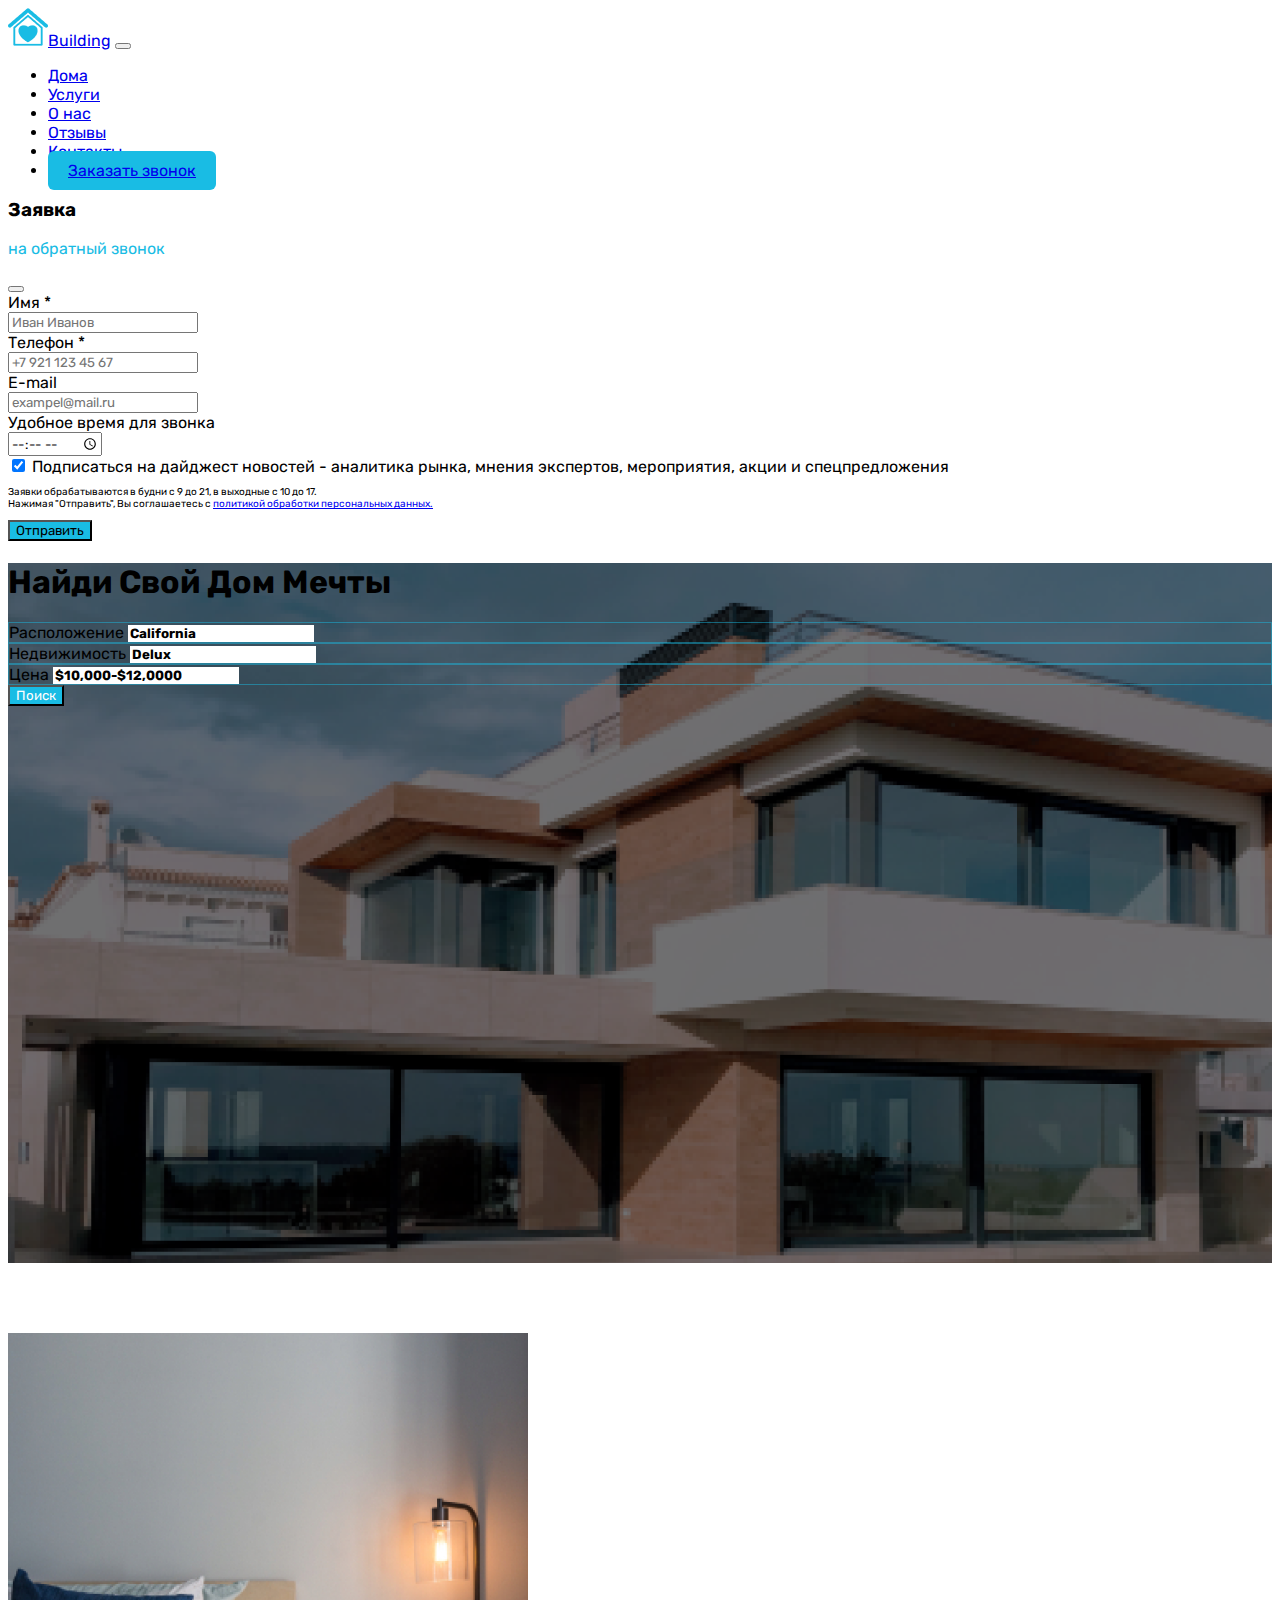
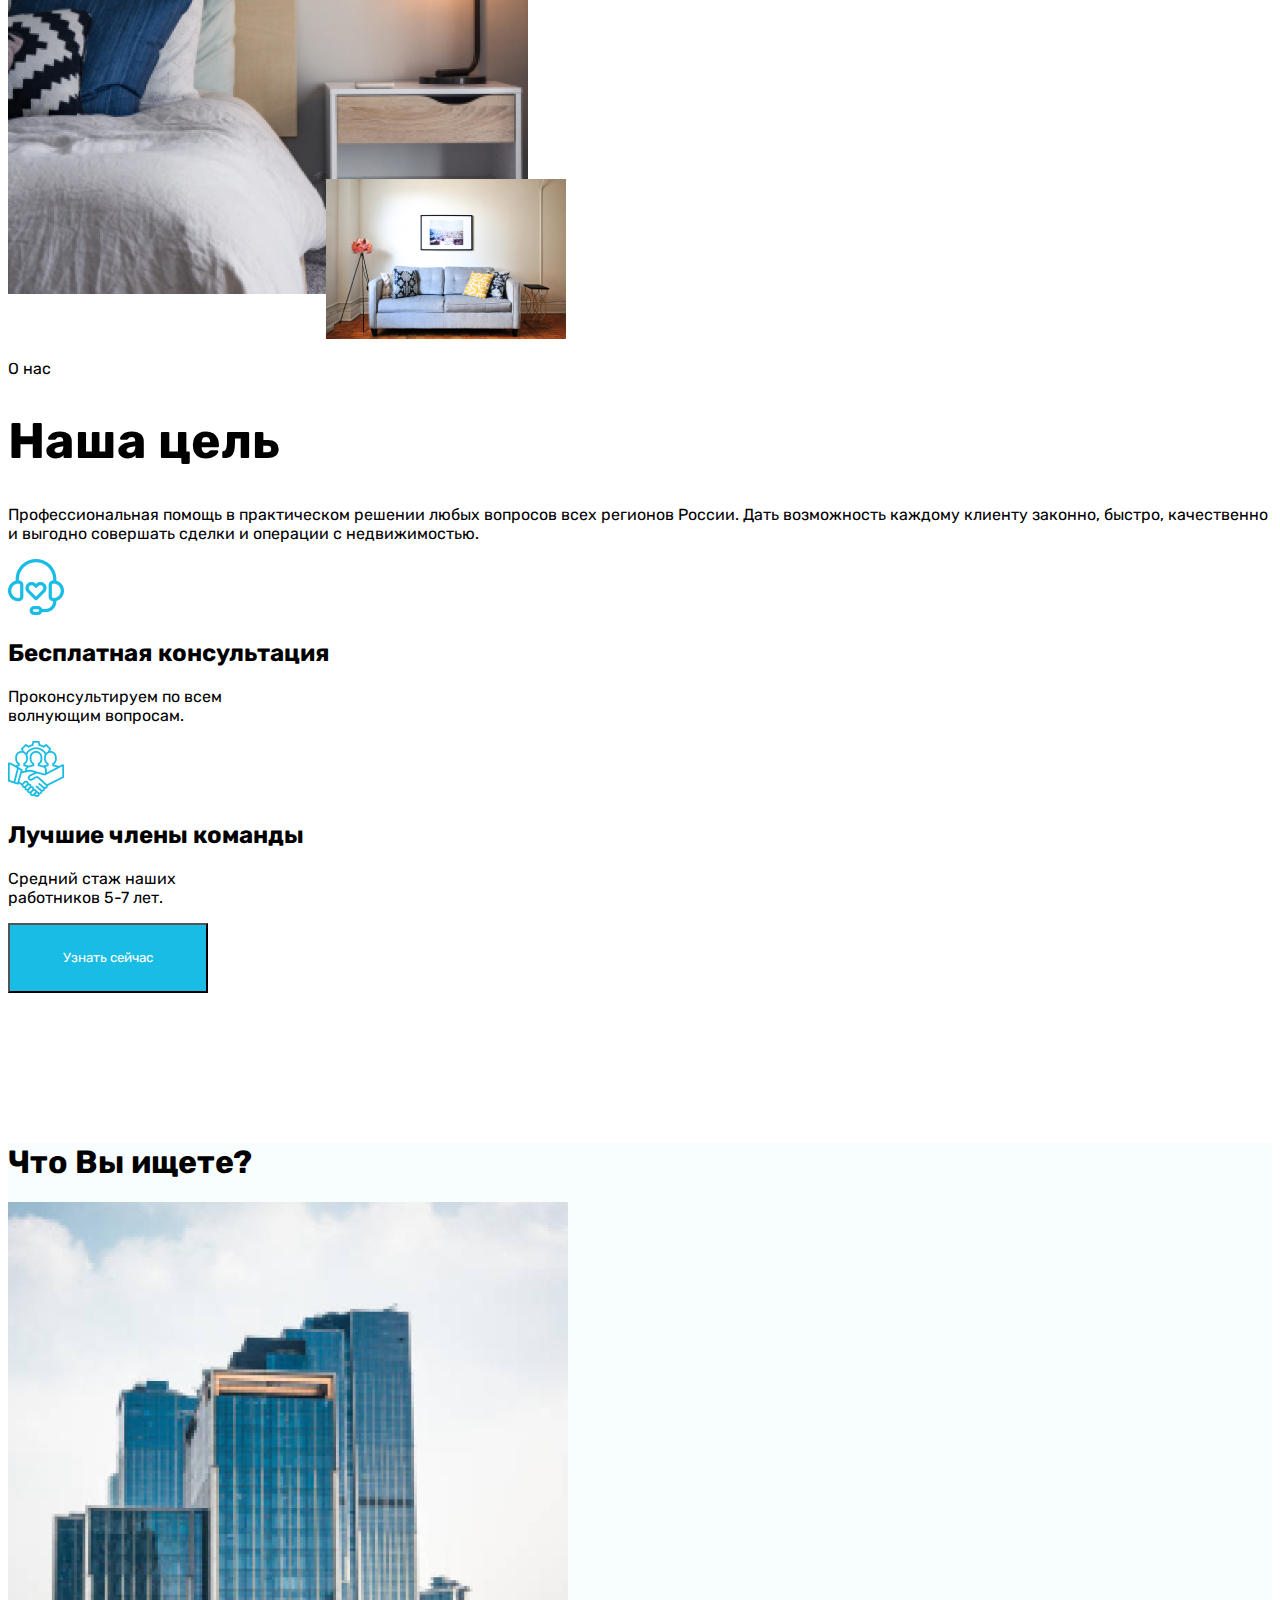
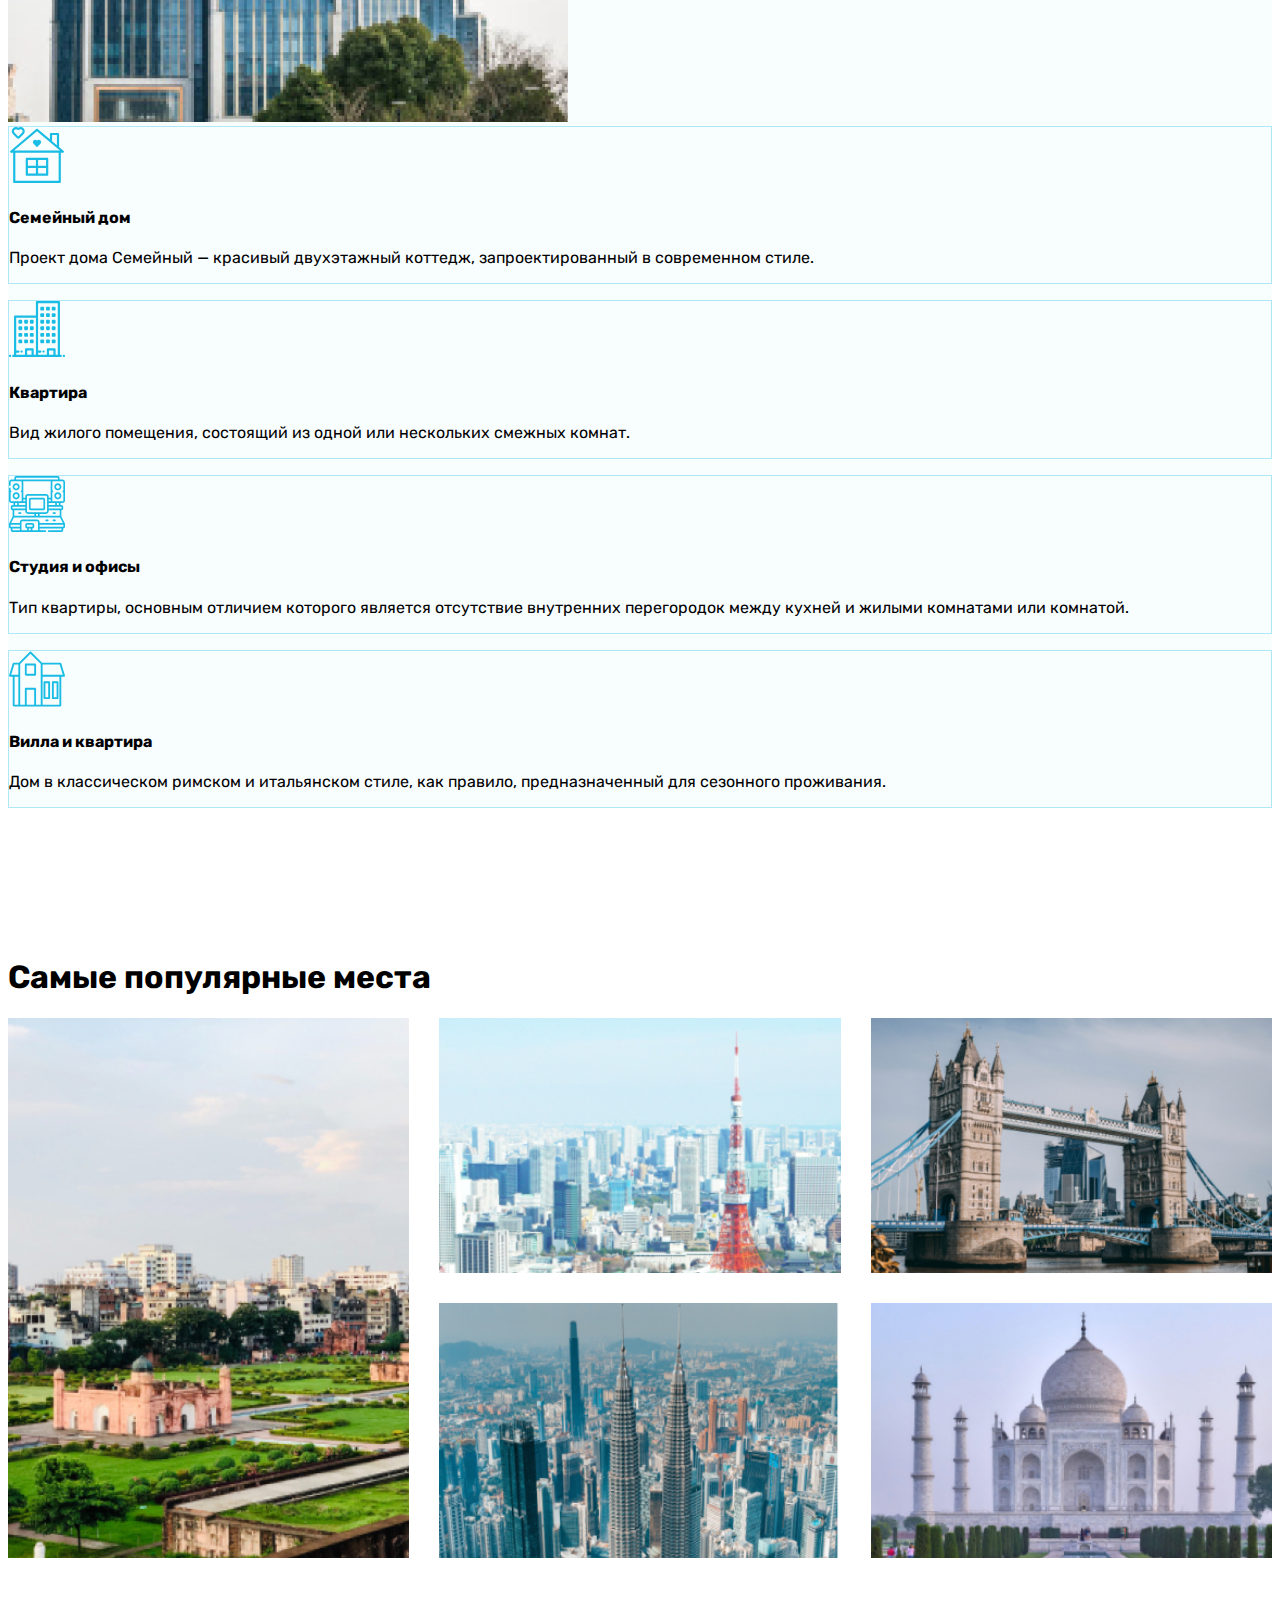
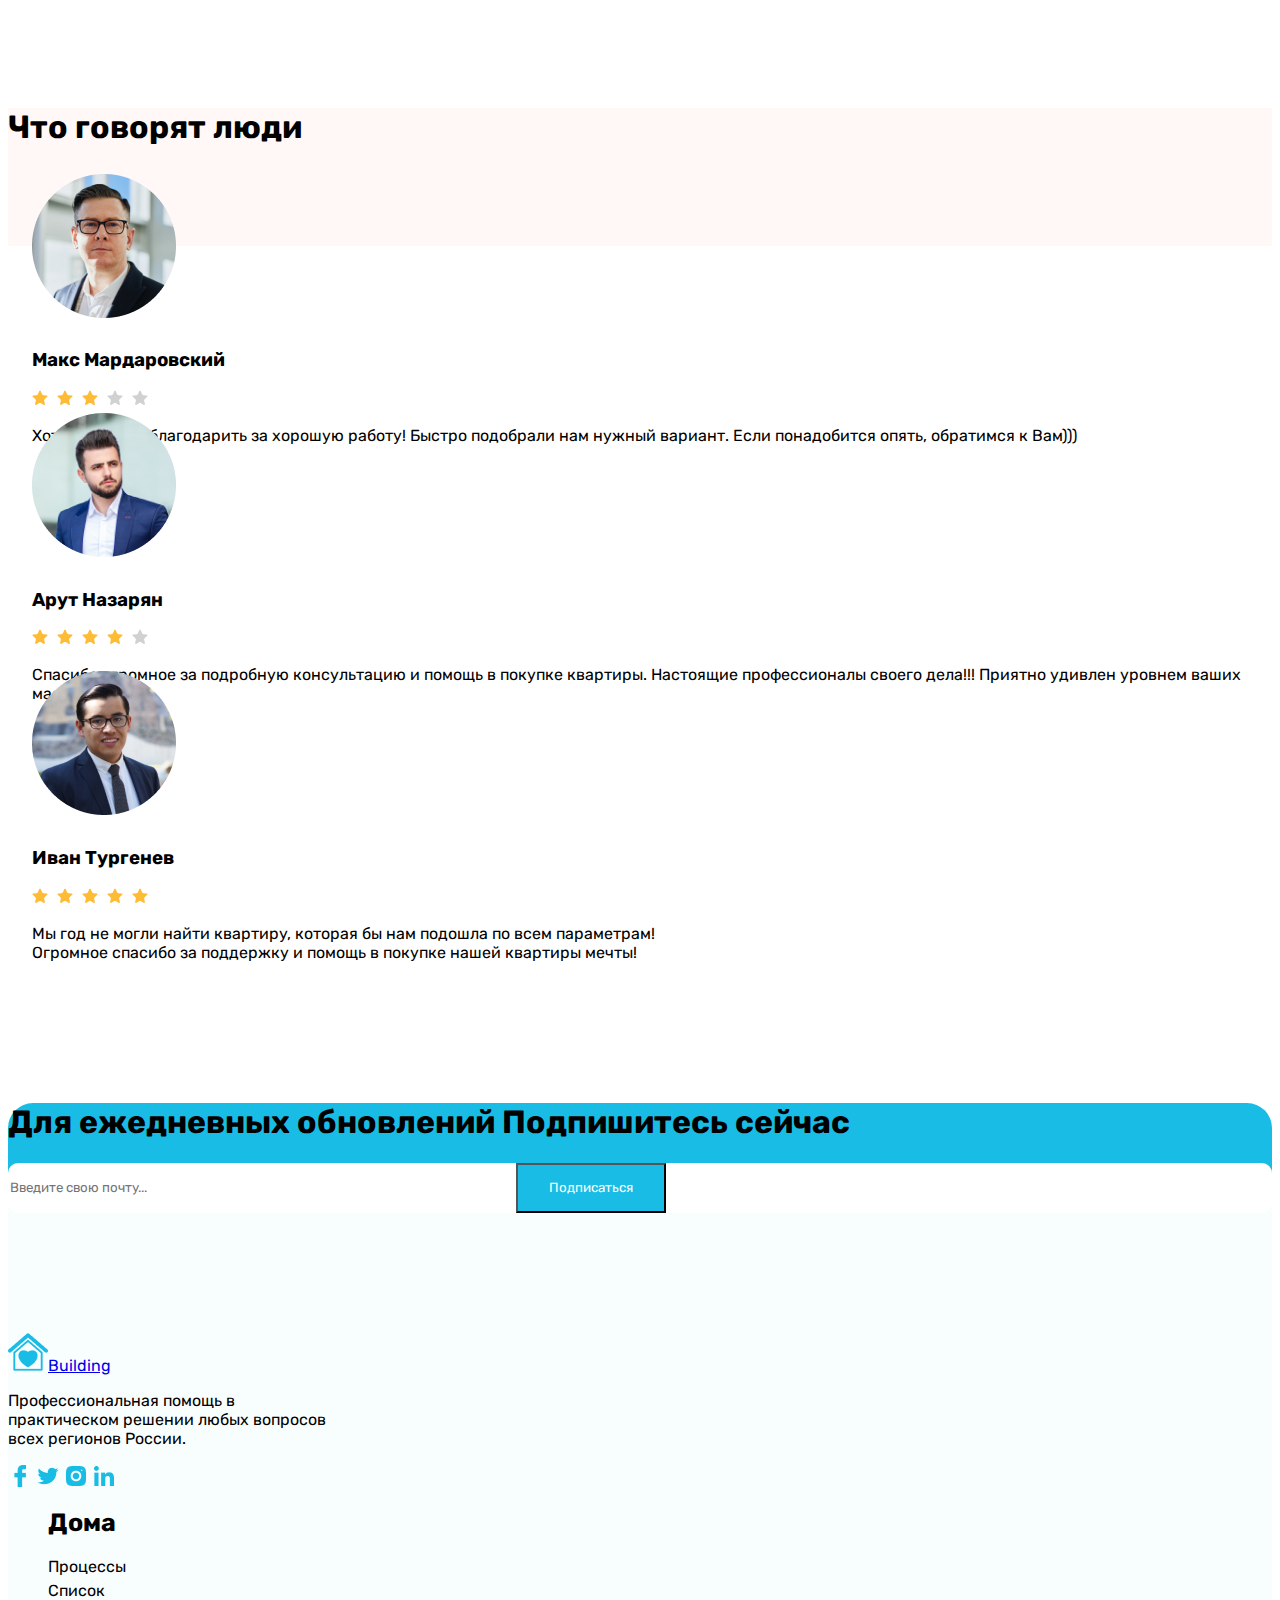
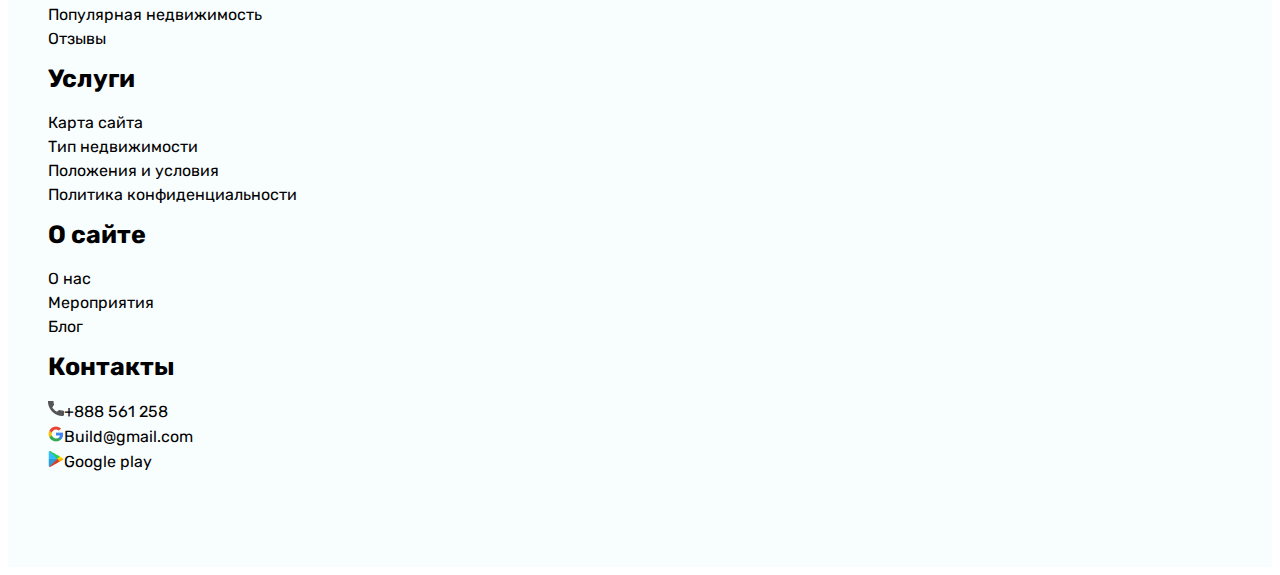
<file: index.html>
<!DOCTYPE html>
<html lang="en">

<head>
  <meta charset="UTF-8">
  <meta http-equiv="X-UA-Compatible" content="IE=edge">
  <meta name="viewport" content="width=device-width, initial-scale=1.0">
  <!-- CSS only -->
  <link href="https://cdn.jsdelivr.net/npm/bootstrap@5.2.2/dist/css/bootstrap.min.css" rel="stylesheet"
    integrity="sha384-Zenh87qX5JnK2Jl0vWa8Ck2rdkQ2Bzep5IDxbcnCeuOxjzrPF/et3URy9Bv1WTRi" crossorigin="anonymous">
  <link rel="stylesheet" href="css/index.css">
  <title>Агенство недвижимости</title>
</head>

<body>

  <header>
    <nav class="navbar navbar-expand-lg py-5">
      <div class="container ">
        <a class="navbar-brand fs-4" href="#"><img class="me-3" src="img/logo.png">Building</a>
        <button class="navbar-toggler" type="button" data-bs-toggle="collapse" data-bs-target="#navbarNav"
          aria-controls="navbarNav" aria-expanded="false" aria-label="Toggle navigation">
          <span class="navbar-toggler-icon"></span>
        </button>
        <div class="collapse navbar-collapse" id="navbarNav">
          <ul class="navbar-nav ms-auto d-flex align-items-center">
            <li class="nav-item fs-4">
              <a class="nav-link active me-2" aria-current="page" href="home.html">Дома</a>
            </li>
            <li class="nav-item fs-4">
              <a class="nav-link text-black me-2" href="#usludi">Услуги</a>
            </li>
            <li class="nav-item fs-4">
              <a class="nav-link text-black me-2" href="#About">О нас</a>
            </li>
            <li class="nav-item fs-4">
              <a class="nav-link text-black me-2" href="#feedback">Отзывы</a>
            </li>
            <li class="nav-item fs-4">
              <a class="nav-link text-black me-5" href="#footer">Контакты</a>
            </li>
            <li class="nav-item px-2">
              <a class="nav-link login-btn text-white"  data-bs-toggle="modal" data-bs-target="#ModalForm" href="#">Заказать звонок</a>
            </li>
          </ul>
        </div>
      </div>
    </nav>
  </header>

 

<div class="modal fade" id="ModalForm" data-bs-keyboard="false" tabindex="-1" aria-labelledby="ModalFormLabel" aria-hidden="true">
  <div class=" modal-dialog modal-dialog-centered ">
    <div class="modal-content">
      <div class="modal-header border-0 align-items-start">
        <div class="modal-title pt-3" id="ModalFormLabel">
          <h3 class="fw-normal">Заявка</h3>
          <p class="f-5 m-0" style="color: #19BCE4;">на обратный звонок</p>
        </div>

        <button type="button" class="btn-close" data-bs-dismiss="modal" aria-label="Close"></button>
      </div>
      <div class="modal-body border-0">
        <div class="mb-3 row justify-content-between align-items-center">
          <label for="inputName" class="col-sm-3 col-form-label text-dark">Имя *</label>
          <div class="col-sm-9">
            <input type="text" class="form-control" id="inputName" placeholder="Иван Иванов">
          </div>
        </div>
        <div class="mb-3 row justify-content-between align-items-center">
          <label for="inputPhone" class="col-sm-3 col-form-label text-dark">Телефон *</label>
          <div class="col-sm-9">
            <input type="tel" class="form-control" id="inputPhone" placeholder="+7 921 123 45 67">
          </div>
        </div>
        <div class="mb-3 row justify-content-between align-items-center">
          <label for="inputMail" class="col-sm-3 col-form-label text-dark">E-mail</label>
          <div class="col-sm-9">
            <input type="email" class="form-control" id="inputMail" placeholder="exampel@mail.ru">
          </div>
        </div>
        <div class="mb-3 row justify-content-between align-items-center">
          <label for="inputMail" class="col-sm-4 col-form-label text-dark">Удобное время для звонка</label>
          <div class="col-sm-7">
            <input type="time" class="form-control" id="inputMail" placeholder="Ivan">
          </div>
        </div>
        <div class="form-check row">
          <div class="col-sm-11">
            <input class="form-check-input" type="checkbox" value="" id="flexCheckChecked" checked>
            <label class="form-check-label" for="flexCheckChecked">
              Подписаться на дайджест новостей - аналитика рынка, мнения экспертов, мероприятия, акции и спецпредложения
            </label>
          </div>
        </div>
      </div>
      <div class="modal-footer pb-3 d-flex align-items-center justify-content-center border-0">
        <p style="font-size: 10px;" class="mb-3">Заявки обрабатываются в будни с 9 до 21, в выходные с 10 до 17. <br> Нажимая "Отправить", Вы соглашаетесь с  <a href="#" class="text-decoration-none">политикой обработки персональных данных.</a></p>
        <button type="button" class="btn btn-lg text-white px-4" style="background: #19BCE4;">Отправить</button>
      </div>
    </div>
  </div>
</div>


  <section class="action d-flex justify-content-center center flex-column">
    <div class="container d-flex justify-content-center center flex-column">
      <div class="row mb-5 pb-5">
        <div class="col-12 text-center">
          <h1 class="display-2 fw-bold text-white">Найди Свой Дом Мечты</h1>
        </div>
      </div>
      <div class="row bg-white p-4 gx-3 gy-3">
        <div class="col-12 col-lg-3">
          <div class="action_item d-flex align-items-start flex-column p-2 ps-4">
            <label for="">Расположение</label>
            <input type="text" placeholder="California">
          </div>
        </div>
        <div class="col-12 col-lg-3">
          <div class="action_item d-flex align-items-start flex-column p-2 ps-4">
            <label for="">Недвижимость</label>
            <input type="text" placeholder="Delux">
          </div>
        </div>
        <div class="col-12 col-lg-3">
          <div class="action_item d-flex align-items-start flex-column p-2 ps-4">
            <label for="">Цена</label>
            <input type="text" placeholder="$10,000-$12,0000">
          </div>
        </div>
        <div class="col-12 col-lg-3">
          <button class="btn w-100 h-100 fs-4">Поиск</button>
        </div>
      </div>
    </div>
  </section>

  <section id="About" class="py-5">
    <div class="container">
      <div class="row">
        <div class="col-12 col-lg-6">
          <img class="img-fluid" src="img/About.png" alt="">
        </div>
        <div class="col-12 col-lg-6 about">
          <p class="fs-4">О нас</p>
          <h1 class="fw-bold">Наша цель</h1>
          <p class="mb-5 fs-5 w-75">Профессиональная помощь в практическом решении любых вопросов всех регионов России.
            Дать возможность каждому клиенту законно, быстро, качественно и выгодно совершать сделки и операции с недвижимостью.</p>
          <div class="d-flex blok_consult flex-column flex-lg-row">
            <div class="me-5 mb-3">
              <img class="mb-2" src="img/headphone.png" alt="">
              <h2 class="fs-3">Бесплатная консультация</h2>
              <p class="">Проконсультируем по всем волнующим вопросам.</p>
            </div>
            <div>
              <img class="mb-2" src="img/hends.png" alt="">
              <h2 class="fs-3">Лучшие члены команды</h2>
              <p class="w-70">Средний стаж наших работников 5-7 лет.</p>
            </div>
          </div>
          <button class="btn fs-4">Узнать сейчас</button>
        </div>
      </div>
    </div>
  </section>

  <section class="py-5 buildings" id="usludi">
    <div class="container">
      <h1 class="mb-5 fw-bold">Что Вы ищете?</h1>
      <div class="row">
        <div class="col-12 col-lg-6">
          <img src="img/buildings-img.png" alt="" class="img-fluid h-100">
        </div>
        <div class="col-12 col-lg-6">
          <div class="buildings__item d-flex align-items-center justify-content-between p-3 bg-white">
            <img src="img/Family_House.svg" alt="" class="me-4">
            <div class="text d-flex align-items-baseline justify-content-between flex-column">
              <h4 class="fw-semibold">Семейный дом</h4>
              <p>Проект дома Семейный — красивый двухэтажный коттедж, запроектированный в современном стиле. </p>
            </div>
          </div>
          <div class="buildings__item d-flex align-items-center justify-content-between p-3 bg-white">
            <img src="img/Apartment.svg" alt="" class="me-4">
            <div class="text d-flex align-items-baseline justify-content-between flex-column">
              <h4 class="fw-semibold">Квартира</h4>
              <p>Вид жилого помещения, состоящий из одной или нескольких смежных комнат.</p>
            </div>
          </div>
          <div class="buildings__item d-flex align-items-center justify-content-between p-3 bg-white">
            <img src="img/Studio.svg" alt="" class="me-4">
            <div class="text d-flex align-items-baseline justify-content-between flex-column">
              <h4 class="fw-semibold">Студия и офисы</h4>
              <p>Тип квартиры, основным отличием которого является отсутствие внутренних перегородок между кухней и жилыми комнатами или комнатой. </p>
            </div>
          </div>
          <div class="buildings__item d-flex align-items-center justify-content-between p-3 bg-white">
            <img src="img/Villa.svg" alt="" class="me-4">
            <div class="text d-flex align-items-baseline justify-content-between flex-column">
              <h4 class="fw-semibold">Вилла и квартира</h4>
              <p>Дом в классическом римском и итальянском стиле, как правило, предназначенный для сезонного проживания.</p>
            </div>
          </div>
        </div>
      </div>
    </div>
  </section>


  <section class="d-flex grid" id="best">
    <div class="container">
      <h1 class="text-center mb-5">Самые популярные места</h1>
      <div class="parent">
        <div class="div1 item">
          <div class="title p-2">
            <h2 class="text-white fs-4">Бангладеш</h2>
            <p class="m-0 text-white-50 fs-5">50 Properties</p>
          </div>
        </div>
        <div class="div2 item">
          <div class="title p-2">
            <h2 class="text-white fs-4">Япония</h2>
            <p class="m-0 text-white-50 fs-5">50 Properties</p>
          </div>
        </div>
        <div class="div3 item">
          <div class="title p-2">
            <h2 class="text-white fs-4">Лондон</h2>
            <p class="m-0 text-white-50 fs-5">50 Properties</p>
          </div>
        </div>
        <div class="div4 item">
          <div class="title p-2">
            <h2 class="text-white fs-4">Малайзия</h2>
            <p class="m-0 text-white-50 fs-5">50 Properties</p>
          </div>
        </div>
        <div class="div5 item">
          <div class="title p-2">
            <h2 class="text-white fs-4">Индия</h2>
            <p class="m-0 text-white-50 fs-5">50 Properties</p>
          </div>
        </div>
      </div>
    </div>
  </section>

  <section id="feedback" class="feedback py-5">
    <div class="container">
      <h1 class="text-center fw-bold who">Что говорят люди</h1>
      <div class="row gx-5">
        <div class="col-lg-4 gy-5 feedback__item col-12">
          <div class="feedback__content d-flex align-items-center justify-content-center flex-column">
            <img src="img/fb-1.png" alt="" class="feedback__picture">
            <h3 class="fw-bold mb-3">Макс Мардаровский</h3>
            <div class="stars mb-3 d-flex align-items-center justify-content-between">
              <img src="img/Star.svg" alt="">
              <img src="img/Star.svg" alt="">
              <img src="img/Star.svg" alt="">
              <img src="img/Star_gray.svg" alt="">
              <img src="img/Star_gray.svg" alt="">
            </div>
            <p class="text-center text-black-50">Хотелось бы поблагодарить  за хорошую работу! Быстро подобрали нам нужный вариант. Если понадобится опять, обратимся к Вам)))</p>
          </div>
        </div>
        <div class="col-lg-4 gy-5 feedback__item col-12">
          <div class="feedback__content d-flex align-items-center justify-content-center flex-column">
            <img src="img/fb-2.png" alt="" class="feedback__picture">
            <h3 class="fw-bold mb-3">Арут Назарян</h3>
            <div class="stars mb-3 d-flex align-items-center justify-content-between">
              <img src="img/Star.svg" alt="">
              <img src="img/Star.svg" alt="">
              <img src="img/Star.svg" alt="">
              <img src="img/Star.svg" alt="">
              <img src="img/Star_gray.svg" alt="">
            </div>
            <p class="text-center text-black-50">Спасибо огромное  за подробную консультацию и помощь в покупке квартиры. Настоящие профессионалы своего дела!!! Приятно удивлен уровнем ваших мастеров.</p>
          </div>
        </div>
        <div class="col-lg-4 gy-5 feedback__item col-12">
          <div class="feedback__content d-flex align-items-center justify-content-center flex-column">
            <img src="img/fb-3.png" alt="" class="feedback__picture">
            <h3 class="fw-bold mb-3">Иван Тургенев</h3>
            <div class="stars mb-3 d-flex align-items-center justify-content-between">
              <img src="img/Star.svg" alt="">
              <img src="img/Star.svg" alt="">
              <img src="img/Star.svg" alt="">
              <img src="img/Star.svg" alt="">
              <img src="img/Star.svg" alt="">
            </div>
            <p class="text-center text-black-50">Мы год не могли найти квартиру, которая бы нам подошла по всем параметрам!<br>Огромное спасибо за поддержку и помощь в покупке нашей квартиры мечты!</p>
          </div>
        </div>
      </div>
    </div>
  </section>

  <div class="Subcribe">
    <div class="container">
      <h1 class="text-white pt-5 text-center">Для ежедневных обновлений Подпишитесь сейчас</h1>
      <div class="row justify-content-center py-5">
        <div class="col-8 py-3 ">
          <form class="d-flex justify-content-between flex-column flex-lg-row  align-items-center" action="">
            <input class="" type="text" placeholder="Введите свою почту...">
            <button class="btn fs-5">Подписаться</button>
          </form>
        </div>
      </div>
    </div>
  </div>


  <footer id="footer" class="">
    <div class="container">
      <div class="">
        <div class="d-flex justify-content-between flex-column flex-lg-row">
          <div class="footer_1">
            <a class="navbar-brand d-flex align-items-center fs-4" href="#"><img class="me-3"
                src="img/logo.png">Building</a>
            <p class="mt-3">Профессиональная помощь в практическом решении любых вопросов всех регионов России.</p>
            <div>
              <a href="img/Нет доступа.png"><img class="me-3 mt-2" src="img/F.png" alt=""></a>
              <a href="img/Нет доступа.png"><img class="me-3 mt-2" src="img/Tw.png" alt=""></a>
              <a href="img/Нет доступа.png"><img class="me-3 mt-2" src="img/Inst.png" alt=""></a>
              <a href="img/Нет доступа.png"><img class=" mt-2" src="img/in.png" alt=""></a>
            </div>
          </div>
          <div>
            <ul>
              <li>
                <a href="">Дома</a>
              </li>
              <li>
                <a href="">Процессы</a>
              </li>
              <li>
                <a href="">Список</a>
              </li>
              <li>
                <a href="#best">Популярная недвижимость</a>
              </li>
              <li>
                <a href="#feedback">Отзывы</a>
              </li>
            </ul>
          </div>
          <div>
            <ul>
              <li>
                <a href="#usludi">Услуги</a>
              </li>
              <li>
                <a href="img/Карта сайта.png">Карта сайта</a>
              </li>
              <li>
                <a href="">Тип недвижимости</a>
              </li>
              <li>
                <a href="">Положения и условия</a>
              </li>
              <li>
                <a href="https://telegra.ph/1-Osnovnye-ponyatiya-ispolzuemye-v-Politike-konfidencialnosti-personalnyh-dannyh-11-20">Политика конфиденциальности</a>
              </li>
            </ul>
          </div>
          <div>
            <ul>
              <li>
                <a href="#About">О сайте</a>
              </li>
              <li>
                <a href="#About">О нас</a>
              </li>
              <li>
                <a href="">Мероприятия</a>
              </li>
              <li>
                <a href="">Блог</a>
              </li>
            </ul>
          </div>
          <div>
            <ul>
              <li>
                <a href="">Контакты</a>
              </li>
              <li>
                <img class="me-2" src="img/phone.png" alt=""><a href="">+888 561 258</a>
              </li>
              <li>
                <img class="me-2" src="img/gogle.png" alt=""><a href="">Build@gmail.com</a>
              </li>
              <li>
                <img class="me-2" src="img/playmarket.png" alt=""><a href="">Google play</a>
              </li>
            </ul>
          </div>
        </div>
      </div>
    </div>
  </footer>

  <!-- JavaScript Bundle with Popper -->
  <script src="https://cdn.jsdelivr.net/npm/bootstrap@5.2.2/dist/js/bootstrap.bundle.min.js"
    integrity="sha384-OERcA2EqjJCMA+/3y+gxIOqMEjwtxJY7qPCqsdltbNJuaOe923+mo//f6V8Qbsw3"
    crossorigin="anonymous"></script>
</body>

</html>
</file>
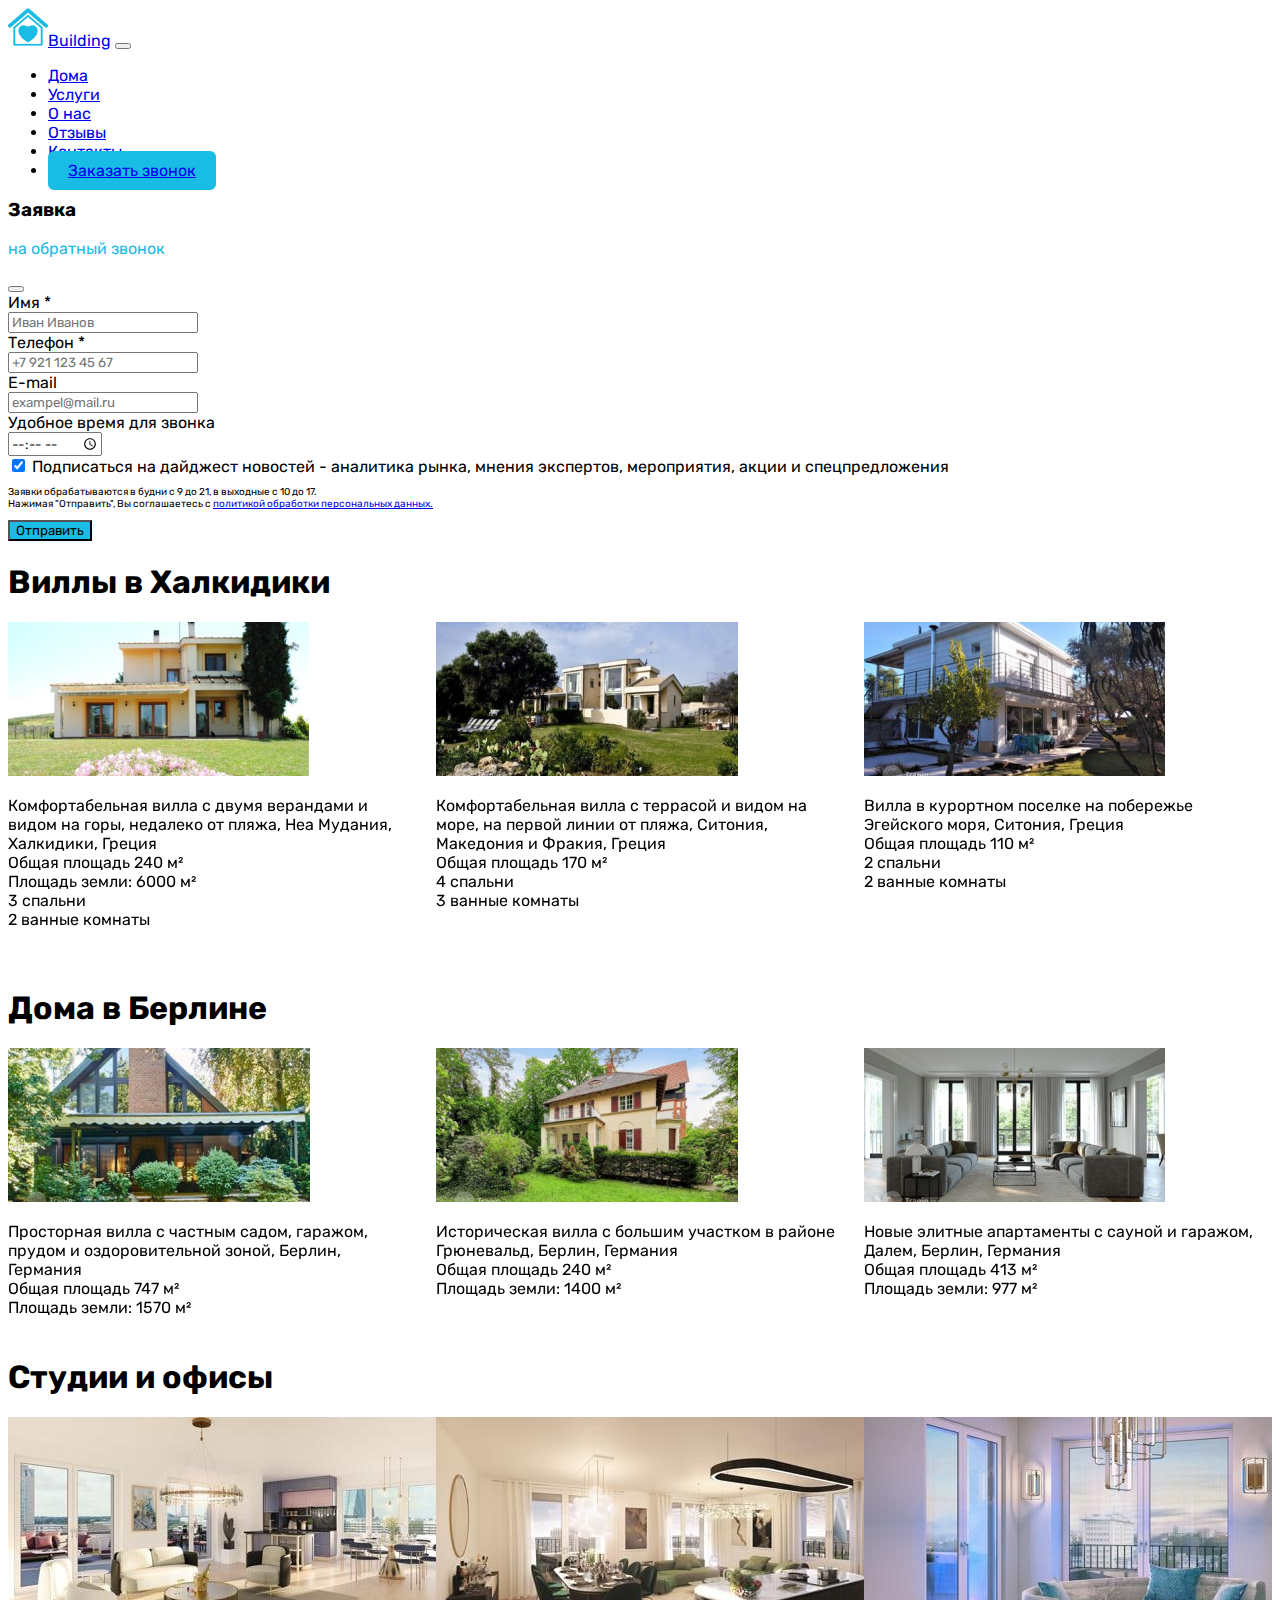
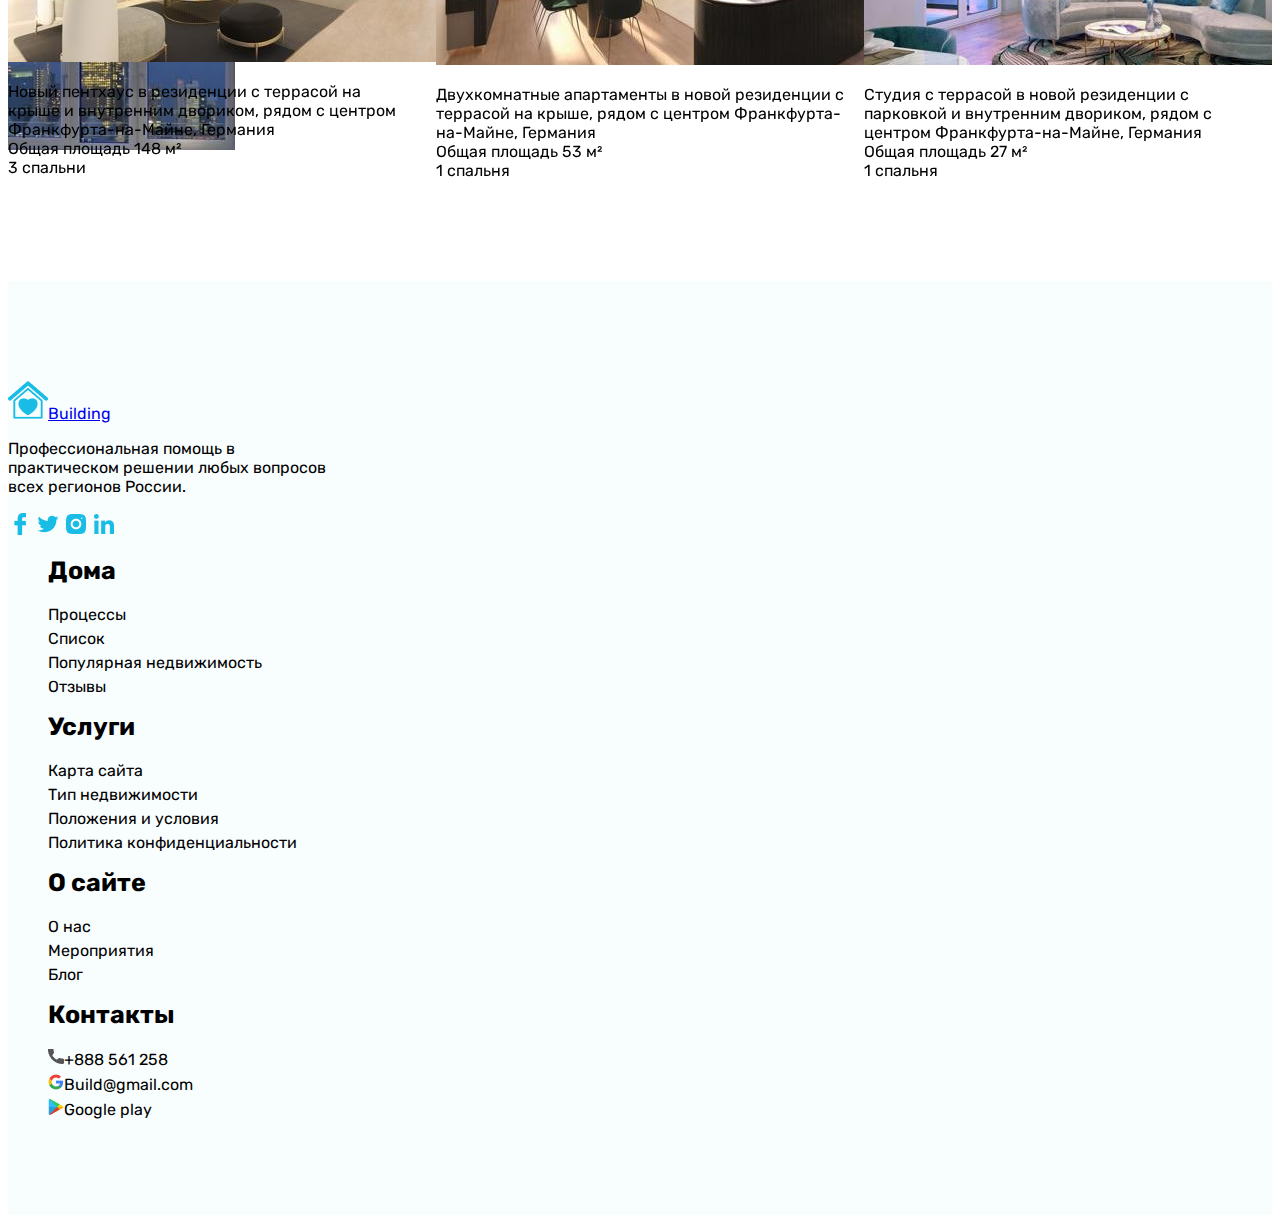
<file: home.html>
<!DOCTYPE html>
<html lang="en">

<head>
  <meta charset="UTF-8">
  <meta http-equiv="X-UA-Compatible" content="IE=edge">
  <meta name="viewport" content="width=device-width, initial-scale=1.0">
  <link href="https://cdn.jsdelivr.net/npm/bootstrap@5.2.2/dist/css/bootstrap.min.css" rel="stylesheet"
    integrity="sha384-Zenh87qX5JnK2Jl0vWa8Ck2rdkQ2Bzep5IDxbcnCeuOxjzrPF/et3URy9Bv1WTRi" crossorigin="anonymous">
  <link rel="stylesheet" href="css/home.css">
  <link rel="stylesheet" href="https://cdn.jsdelivr.net/npm/swiper@8/swiper-bundle.min.css">

  <script src="https://cdn.jsdelivr.net/npm/swiper@8/swiper-bundle.min.js"></script>
  <title>Дома</title>
</head>

<body>
  <header>
    <nav class="navbar navbar-expand-lg py-5">
      <div class="container ">
        <a class="navbar-brand fs-4" href="index.html"><img class="me-3" src="img/logo.png">Building</a>
        <button class="navbar-toggler" type="button" data-bs-toggle="collapse" data-bs-target="#navbarNav"
          aria-controls="navbarNav" aria-expanded="false" aria-label="Toggle navigation">
          <span class="navbar-toggler-icon"></span>
        </button>
        <div class="collapse navbar-collapse" id="navbarNav">
          <ul class="navbar-nav ms-auto d-flex align-items-center">
            <li class="nav-item fs-4">
              <a class="nav-link active me-2" aria-current="page" href="/home.html">Дома</a>
            </li>
            <li class="nav-item fs-4">
              <a class="nav-link text-black me-2" href="#">Услуги</a>
            </li>
            <li class="nav-item fs-4">
              <a class="nav-link text-black me-2" href="#About">О нас</a>
            </li>
            <li class="nav-item fs-4">
              <a class="nav-link text-black me-2" href="#feedback">Отзывы</a>
            </li>
            <li class="nav-item fs-4">
              <a class="nav-link text-black me-5" href="#footer">Контакты</a>
            </li>
            <li class="nav-item px-2">
              <a class="nav-link login-btn text-white"  data-bs-toggle="modal" data-bs-target="#ModalForm" href="#">Заказать звонок</a>
            </li>
          </ul>
        </div>
      </div>
    </nav>
  </header>

  <div class="modal fade" id="ModalForm" data-bs-keyboard="false" tabindex="-1" aria-labelledby="ModalFormLabel" aria-hidden="true">
    <div class=" modal-dialog modal-dialog-centered ">
      <div class="modal-content">
        <div class="modal-header border-0 align-items-start">
          <div class="modal-title pt-3" id="ModalFormLabel">
            <h3 class="fw-normal">Заявка</h3>
            <p class="f-5 m-0" style="color: #19BCE4;">на обратный звонок</p>
          </div>
  
          <button type="button" class="btn-close" data-bs-dismiss="modal" aria-label="Close"></button>
        </div>
        <div class="modal-body border-0">
          <div class="mb-3 row justify-content-between align-items-center">
            <label for="inputName" class="col-sm-3 col-form-label text-dark">Имя *</label>
            <div class="col-sm-9">
              <input type="text" class="form-control" id="inputName" placeholder="Иван Иванов">
            </div>
          </div>
          <div class="mb-3 row justify-content-between align-items-center">
            <label for="inputPhone" class="col-sm-3 col-form-label text-dark">Телефон *</label>
            <div class="col-sm-9">
              <input type="tel" class="form-control" id="inputPhone" placeholder="+7 921 123 45 67">
            </div>
          </div>
          <div class="mb-3 row justify-content-between align-items-center">
            <label for="inputMail" class="col-sm-3 col-form-label text-dark">E-mail</label>
            <div class="col-sm-9">
              <input type="email" class="form-control" id="inputMail" placeholder="exampel@mail.ru">
            </div>
          </div>
          <div class="mb-3 row justify-content-between align-items-center">
            <label for="inputMail" class="col-sm-4 col-form-label text-dark">Удобное время для звонка</label>
            <div class="col-sm-7">
              <input type="time" class="form-control" id="inputMail" placeholder="Ivan">
            </div>
          </div>
          <div class="form-check row">
            <div class="col-sm-11">
              <input class="form-check-input" type="checkbox" value="" id="flexCheckChecked" checked>
              <label class="form-check-label" for="flexCheckChecked">
                Подписаться на дайджест новостей - аналитика рынка, мнения экспертов, мероприятия, акции и спецпредложения
              </label>
            </div>
          </div>
        </div>
        <div class="modal-footer pb-3 d-flex align-items-center justify-content-center border-0">
          <p style="font-size: 10px;" class="mb-3">Заявки обрабатываются в будни с 9 до 21, в выходные с 10 до 17. <br> Нажимая "Отправить", Вы соглашаетесь с  <a href="#" class="text-decoration-none">политикой обработки персональных данных.</a></p>
          <button type="button" class="btn btn-lg text-white px-4" style="background: #19BCE4;">Отправить</button>
        </div>
      </div>
    </div>
  </div>


  <div class="container mb-5">
    <div class="swiper">
      <h1 class="mb-4">Виллы в Халкидики</h1>
      <!-- Additional required wrapper -->
      <div class="swiper-wrapper">
        <!-- Slides -->
        <div class="swiper-slide">
          <div class="card cartochki mx-3">
            <img src="img/villa1.png" alt="">
            <p class="m-3">Комфортабельная вилла с двумя верандами и видом на горы, недалеко от пляжа, Неа Мудания, Халкидики, Греция
              <br>Общая площадь 240 м² <br>Площадь земли: 6000 м² <br>3 спальни<br>2 ванные комнаты
            </p>
          </div>
        </div>
        <div class="swiper-slide">
          <div class="card cartochki mx-3">
            <img src="img/villa2.png" alt="">
            <p class="m-3">Комфортабельная вилла с террасой и видом на море, на первой линии от пляжа, Ситония, Македония и Фракия, Греция
              <br>Общая площадь 170 м² <br>4 спальни <br>3 ванные комнаты
            </p>
          </div>
        </div>
        <div class="swiper-slide">
          <div class="card cartochki">
            <img src="img/villa3.png" alt="">
            <p class="m-3">Вилла в курортном поселке на побережье Эгейского моря, Ситония, Греция
              <br>Общая площадь 110 м² <br>2 спальни<br>2 ванные комнаты
            </p>
          </div>
        </div>
        <div class="swiper-slide">
          <div class="card cartochki mx-3">
            <img src="img/villa4.jpg" alt="">
            <p class="m-3">Вилла в Кассандре, Македония и Фракия, Греция<br>Площадь земли: 140 м²
            </p>
          </div>
        </div>
        <div class="swiper-slide">
          <div class="card cartochki mx-3">
            <img src="img/villa5.jpg" alt="">
            <p class="m-3">Две виллы в сосновом лесу на побережье, Ситония, Греция<br>Общая площадь 320 м²<br>Площадь земли: 2500 м²<br>10 спален<br> 6 ванных комнат
            </p>
          </div>
        </div>
        <div class="swiper-slide">
          <div class="card cartochki mx-3">
            <img src="img/villa6.jpg" alt="">
            <p class="m-3">Трехэтажная вилла с камином, террасой и бассейном, в 200 метрах от моря, Кассандра, Халкидики, Греция
              <br>Общая площадь 165 м² <br>Площадь земли: 451 м²<br>5 спален<br>2 ванные комнаты
            </p>
          </div>
        </div>
      </div>
    </div>
  </div>

  <div class="container mb-5">
    <div class="swiper">
      <h1 class="mb-4">Дома в Берлине</h1>
      <!-- Additional required wrapper -->
      <div class="swiper-wrapper">
        <!-- Slides -->
        <div class="swiper-slide">
          <div class="card cartochki mx-3">
            <img src="img/dom1.png" alt="">
            <p class="m-3">Просторная вилла с частным садом, гаражом, прудом и оздоровительной зоной, Берлин, Германия
              <br>Общая площадь 747 м² <br>Площадь земли: 1570 м²
            </p>
          </div>
        </div>
        <div class="swiper-slide">
          <div class="card cartochki mx-3">
            <img src="img/dom2.png" alt="">
            <p class="m-3">Историческая вилла с большим участком в районе Грюневальд, Берлин, Германия
              <br>Общая площадь 240 м²
              <br>Площадь земли: 1400 м²
            </p>
          </div>
        </div>
        <div class="swiper-slide">
          <div class="card cartochki">
            <img src="img/dom3.png" alt="">
            <p class="m-3">Новые элитные апартаменты с сауной и гаражом, Далем, Берлин, Германия
              <br>Общая площадь 413 м²
              <br>Площадь земли: 977 м²
            </p>
          </div>
        </div>
        <div class="swiper-slide">
          <div class="card cartochki mx-3">
            <img src="img/dom4.png" alt="">
            <p class="m-3">Здание с четырьмя просторными апартаментами в популярном зеленом районе Грюневальд, Берлин, Германия
              <br>Общая площадь 686 м²
            </p>
          </div>
        </div>
        <div class="swiper-slide">
          <div class="card cartochki mx-3">
            <img src="img/dom5.png" alt="">
            <p class="m-3">Новые элитные апартаменты с сауной и гаражом, Далем, Берлин, Германия
              <br>Общая площадь 413 м² <br>Площадь земли: 977 м²
            </p>
          </div>
        </div>
        <div class="swiper-slide">
          <div class="card cartochki mx-3">
            <img src="img/dom6.png" alt="">
            <p class="m-3">Современный жилой комплекс с парковкой в районе Рудов, Берлин, Германия
            </p>
          </div>
        </div>
      </div>
    </div>
  </div>

  <div class="container mb-5">
    <div class="swiper">
      <h1 class="mb-4">Студии и офисы</h1>
      <!-- Additional required wrapper -->
      <div class="swiper-wrapper">
        <!-- Slides -->
        <div class="swiper-slide">
          <div class="card cartochki mx-3">
            <img src="img/Офис.jpg" alt="">
            <p class="m-3">Новый пентхаус в резиденции с террасой на крыше и внутренним двориком, рядом с центром Франкфурта-на-Майне, Германия
              <br>Общая площадь 148 м² <br> 3 спальни
            </p>
          </div>
        </div>
        <div class="swiper-slide">
          <div class="card cartochki mx-3">
            <img src="img/Офис2.jpg" alt="">
            <p class="m-3">Двухкомнатные апартаменты в новой резиденции с террасой на крыше, рядом с центром Франкфурта-на-Майне, Германия
              <br>Общая площадь 53 м² <br>1 спальня
            </p>
          </div>
        </div>
        <div class="swiper-slide">
          <div class="card cartochki">
            <img src="img/Офис3.jpg" alt="">
            <p class="m-3">Студия с террасой в новой резиденции с парковкой и внутренним двориком, рядом с центром Франкфурта-на-Майне, Германия
              <br>Общая площадь 27 м² <br>1 спальня
            </p>
          </div>
        </div>
        <div class="swiper-slide">
          <div class="card cartochki mx-3">
            <img src="img/Офис4.jpg" alt="">
            <p class="m-3">Новые апартаменты в элитном небоскрёбе, Франкфурте-на-Майне, Гессен, Германия
              <br>Построено в 2020  <br>Всего 401 квартира
            </p>
          </div>
        </div>
        <div class="swiper-slide">
          <div class="card cartochki mx-3">
            <img src="img/Офис5.jpg" alt="">
            <p class="m-3">Квартиры под аренду в новом жилом комплексе, район Вайсензее, Берлин, Германия
            </p>
          </div>
        </div>
        <div class="swiper-slide">
          <div class="card cartochki mx-3">
            <img src="img/Офис6.jpg" alt="">
            <p class="m-3">Просторные двухкомнатные апартаменты с видом на город, Франкфурт-на-Майне, Германия
              <br>Общая площадь 109 м² <br> 1 спальня <br> 1 ванная комната
            </p>
          </div>
        </div>
      </div>
    </div>
  </div>

  <footer class="" id="footer">
    <div class="container">
      <div class="">
        <div class="d-flex justify-content-between flex-column flex-lg-row">
          <div class="footer_1">
            <a class="navbar-brand d-flex align-items-center fs-4" href="#"><img class="me-3"
                src="img/logo.png">Building</a>
            <p class="mt-3">Профессиональная помощь в практическом решении любых вопросов всех регионов России.</p>
            <div>
              <a href=""><img class="me-3 mt-2" src="img/F.png" alt=""></a>
              <a href=""><img class="me-3 mt-2" src="img/Tw.png" alt=""></a>
              <a href=""><img class="me-3 mt-2" src="img/Inst.png" alt=""></a>
              <a href=""><img class=" mt-2" src="img/in.png" alt=""></a>
            </div>
          </div>
          <div>
            <ul>
              <li>
                <a href="">Дома</a>
              </li>
              <li>
                <a href="">Процессы</a>
              </li>
              <li>
                <a href="">Список</a>
              </li>
              <li>
                <a href="">Популярная недвижимость</a>
              </li>
              <li>
                <a href="">Отзывы</a>
              </li>
            </ul>
          </div>
          <div>
            <ul>
              <li>
                <a href="">Услуги</a>
              </li>
              <li>
                <a href="">Карта сайта</a>
              </li>
              <li>
                <a href="">Тип недвижимости</a>
              </li>
              <li>
                <a href="">Положения и условия</a>
              </li>
              <li>
                <a href="">Политика конфиденциальности</a>
              </li>
            </ul>
          </div>
          <div>
            <ul>
              <li>
                <a href="">О сайте</a>
              </li>
              <li>
                <a href="">О нас</a>
              </li>
              <li>
                <a href="">Мероприятия</a>
              </li>
              <li>
                <a href="">Блог</a>
              </li>
            </ul>
          </div>
          <div>
            <ul>
              <li>
                <a href="">Контакты</a>
              </li>
              <li>
                <img class="me-2" src="img/phone.png" alt=""><a href="">+888 561 258</a>
              </li>
              <li>
                <img class="me-2" src="img/gogle.png" alt=""><a href="">Build@gmail.com</a>
              </li>
              <li>
                <img class="me-2" src="img/playmarket.png" alt=""><a href="">Google play</a>
              </li>
            </ul>
          </div>
        </div>
      </div>
    </div>
  </footer>


  <script>
    const swiper = new Swiper('.swiper', {
      // Default parameters
      loop: true,
      slidesPerView: 1,
      spaceBetween: 1,
      navigation: {
        nextEl: '.swiper-button-next',
        prevEl: '.swiper-button-prev',
      },
      // Responsive breakpoints
      breakpoints: {
        // when window width is >= 320px
        512: {
          slidesPerView: 2,
          spaceBetween: 20,
        },
        990: {
          slidesPerView: 3,
          spaceBetween: 20,
        },
      }
    })
  </script>
  <!-- JavaScript Bundle with Popper -->
  <script src="https://cdn.jsdelivr.net/npm/bootstrap@5.2.2/dist/js/bootstrap.bundle.min.js"
    integrity="sha384-OERcA2EqjJCMA+/3y+gxIOqMEjwtxJY7qPCqsdltbNJuaOe923+mo//f6V8Qbsw3"
    crossorigin="anonymous"></script>
</body>

</html>
</file>
<file: css/index.css>
@import url('https://fonts.googleapis.com/css2?family=Rubik:ital,wght@0,300;0,400;0,500;0,600;0,700;0,800;0,900;1,300;1,400;1,500;1,600;1,700;1,800;1,900&display=swap');

*{
    font-family: 'Rubik';
}

.login-btn{
    padding: 10px 20px !important;
    border-radius: 6px;
    background-color: #19BCE4;
    cursor: pointer;
}

.action{
    background-image: url(../img/fon_blok1.png);
    background-repeat: no-repeat;
    height: 700px;
    background-size: cover;
    margin-bottom: 70px;
}

.action_item{
    border: solid #19bbe479 0.2px;
}

.action_item input{
    border: none;
    color: black;
    font-weight: bold;
}

.action_item input::placeholder{
    color: black;
    font-weight: bold;
}

.action button{
    background: #19BCE4;
    color: white;
}

.about h1{
    font-size: 50px;
}

.blok_consult p{
    width: 260px;
}

.about button{
    background: #19BCE4;
    color: white;
    width: 200px;
    height: 70px;
}

.buildings {
    background-color: #F8FDFE;
    margin: 150px 0;
  }
  
  .buildings__item {
    border: 1px solid #19bbe454;
  }
  
  .buildings__item:not(:last-child) {
    margin-bottom: 16px;
  }

.parent {
    display: grid;
    grid-template-columns: repeat(3, 1fr);
    grid-template-rows: repeat(2, 1fr);
    grid-column-gap: 30px;
    grid-row-gap: 30px;
    height: 540px;
    }
    
    .div1 { grid-area: 1 / 1 / 3 / 2; }
    .div2 { grid-area: 1 / 2 / 2 / 3; }
    .div3 { grid-area: 1 / 3 / 2 / 4; }
    .div4 { grid-area: 2 / 2 / 3 / 3; }
    .div5 { grid-area: 2 / 3 / 3 / 4; }

.div1{
    background-image: url(../img/Bangladesh.png);
    background-size: cover;
    background-repeat: no-repeat;
    position: relative;
}
.div2{
    background-image: url(../img/Japan.png);
    background-size: cover;
    background-repeat: no-repeat;
    position: relative;
}
.div3{
    background-image: url(../img/London.png);
    background-size: cover;
    background-repeat: no-repeat;
    position: relative;
}
.div4{
    background-image: url(../img/Malaysia.png);
    background-size: cover;
    background-repeat: no-repeat;
    position: relative;
}
.div5{
    background-image: url(../img/India.png);
    background-size: cover;
    background-repeat: no-repeat;
    position: relative;
}

.grid{
    margin: 150px 0;
}

.title {
    position: absolute;
    text-align: center;
    width: 200px;
    height: 90px;
    bottom: 5%;
    right: 50%;
    transform: translateX(50%);
    background: rgba(0, 95, 119, 0.1);
    -webkit-backdrop-filter: blur(10px);
    backdrop-filter: blur(10px);
    opacity: 0;
    visibility: 0;
    transition: .2s;
  }

  .item:hover .title{
    opacity: 1;
    visibility: 1;
    transition: .2s;
  }


.Subcribe{
    transform: translateY(80px) ;
}

.Subcribe .container{
    background-color: #19BCE4;
    border-radius: 25px;
}

.Subcribe .col-8{
    background-color: white;
    border-radius: 10px;
}

.Subcribe button{
    background: #19BCE4;
    color: white;
    width: 150px;
    height: 50px;
}

.Subcribe input{
    border: none;
    width: 500px;
}

.who{
    margin-bottom: 100px;
}

.feedback {
    background: #FFF8F7;
  }
  
  .feedback__content {
    background-color: #fff;
    position: relative;
    padding: 85px 1.5rem 1.5rem 1.5rem;
  }
  
  .feedback__picture {
    position: absolute;
    top: -72px;
  }
  
  .stars img:not(:last-child) {
    margin-right: 5px;
  }
  
  .feedback__title-text {
    margin-bottom: 130px;
  } 



  footer{
    padding-top: 200px;
    padding-bottom: 80px;
    background-color: #F8FDFE;
}

.footer_1{
    width: 330px;
}

footer ul{
    list-style: none;
}

footer li{
    margin-top: 5px;
}

footer li>a{
    text-decoration: none;
    color: black;
}

footer li:hover:not(:first-child) a{
    text-decoration: underline;
    color: black;
}

footer li>a:hover{
    color: black;
}

footer li:first-child{
    font-size: 25px;
    font-weight: bold;
    margin-bottom: 20px;
}

@media screen and (max-width:376px) {
    .footer_1{
        width: 100%;
    }

    ul{
        padding: 0!important;
    }
}

@media screen and (max-width:991px) {
    form input{
        margin-bottom: 15px;
        width: auto !important;
    }

    .feedback__item{
        margin-bottom: 120px ;
    }

    .feedback .who{
        margin-bottom: 120px ;
    }
    .parent {
        grid-template-columns: 1fr;
        grid-template-rows: repeat(5, 1fr);
        height: 1400px;
    }
    .item {
        grid-area: auto / auto / auto / auto;
        background-position: center;
    }
    .title {
        opacity: 1;
        visibility: visible;
    }
}
</file>
<file: css/home.css>
@import url('https://fonts.googleapis.com/css2?family=Rubik:ital,wght@0,300;0,400;0,500;0,600;0,700;0,800;0,900;1,300;1,400;1,500;1,600;1,700;1,800;1,900&display=swap');

*{
    font-family: 'Rubik';
}

.login-btn{
    padding: 10px 20px !important;
    border-radius: 6px;
    background-color: #19BCE4;
    cursor: pointer;
}



.carousel-control-prev {
    left: -150px;
}

.carousel-control-prev-icon {
    background-image: url(img/prev.png);
}


.carousel-control-next {
    right: -150px;
}

.carousel-control-next-icon {
    background-image: url(img/next.png);
}




.swiper{
    width: 100%;
    height: auto;
}




footer{
    padding-top: 100px;
    padding-bottom: 80px;
    background-color: #F8FDFE;
}

.footer_1{
    width: 330px;
}

footer ul{
    list-style: none;
}

footer li{
    margin-top: 5px;
}

footer li>a{
    text-decoration: none;
    color: black;
}

footer li:hover:not(:first-child) a{
    text-decoration: underline;
    color: black;
}

footer li>a:hover{
    color: black;
}

footer li:first-child{
    font-size: 25px;
    font-weight: bold;
    margin-bottom: 20px;
}

@media screen and (max-width:376px) {
    .footer_1{
        width: 100%;
    }

    ul{
        padding: 0!important;
    }
}
</file>
